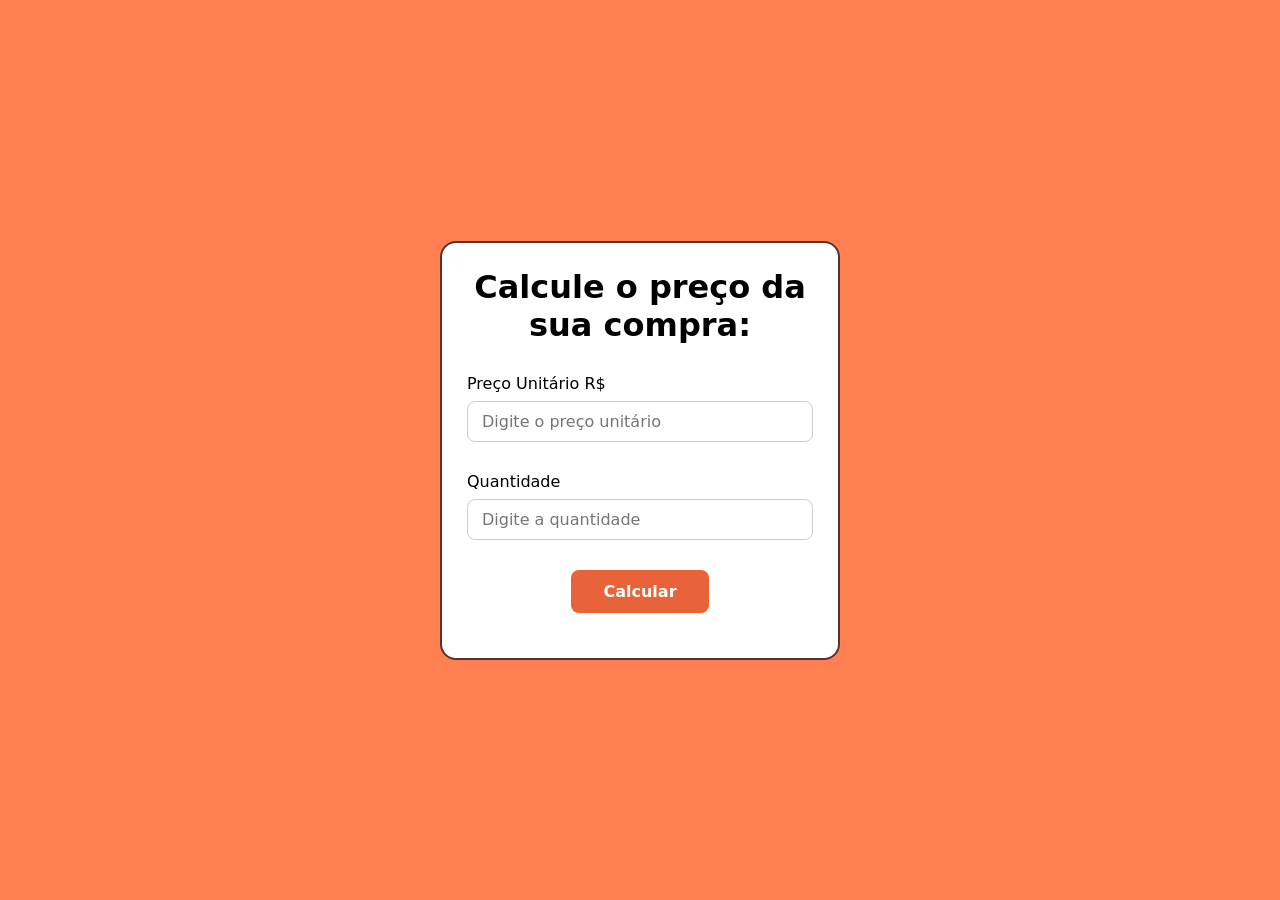
<file: Checkpoint 1/index.html>
<!DOCTYPE html>
<html lang="pt-BR">
<head>
    <meta charset="UTF-8">
    <meta name="viewport" content="width=device-width, initial-scale=1.0">
    <title>Calculadora de Compras</title>
    <script src="script.js" defer></script>
    <link href="style.css" rel="stylesheet">
</head>
<body>

    <main>

        
        <h1>Calcule o preço da sua compra:</h1>
        

        <div class="campo">
            <label for="preco">Preço Unitário R$</label>
            <input type="number" step="0.01"  id="preco" placeholder="Digite o preço unitário ">
        </div>
        <div class="campo">
            <label for="quantidade">Quantidade </label>
            <input type="number" id="quantidade" placeholder="Digite a quantidade ">
        </div>

        <div class="botao">
            <button onclick="calcular()">Calcular</button>
        </div>

        <div class="results">
            <p id="resultado"></p>
        </div>
    </main>
    
</body>
</html>
</file>
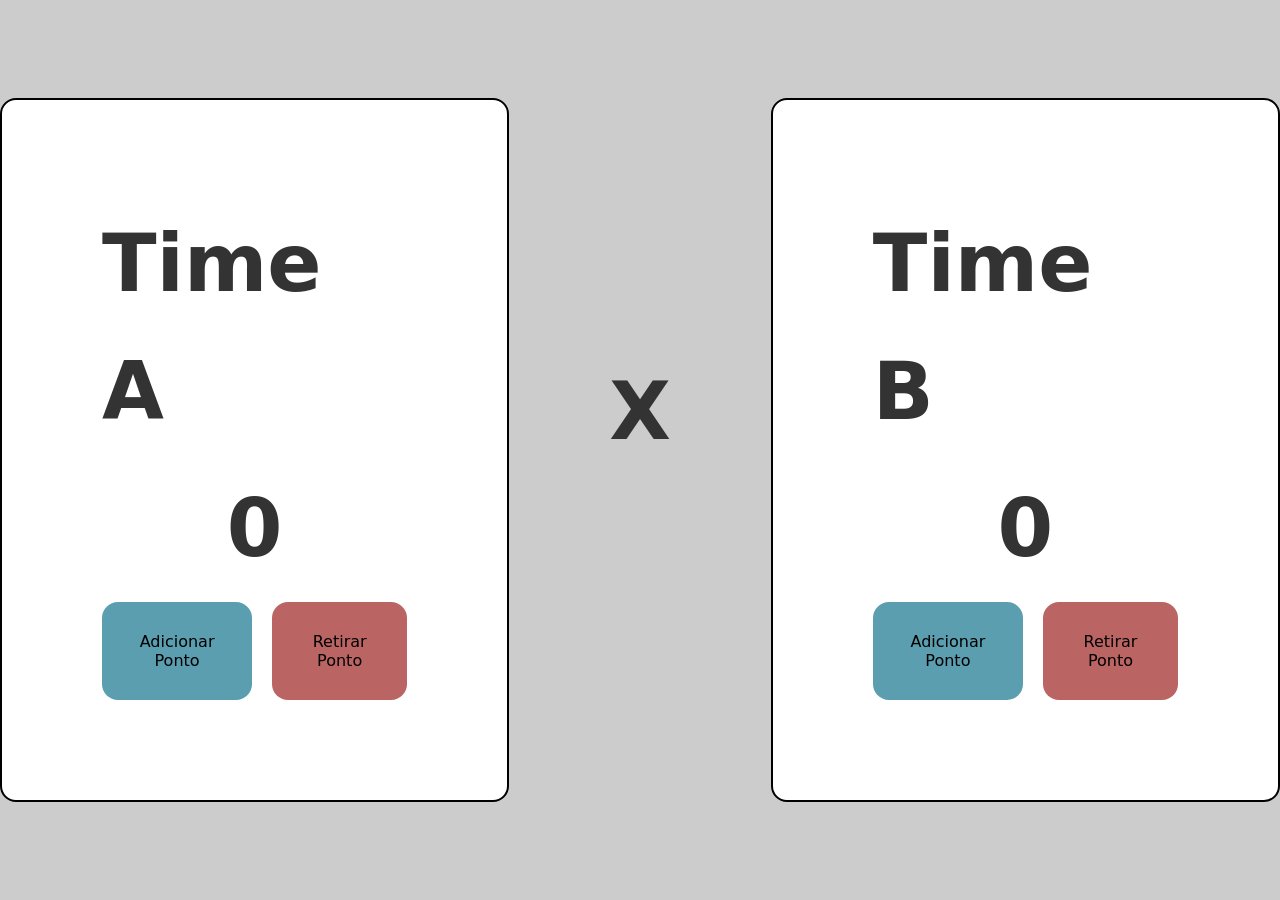
<file: Checkpoint 2/index.html>
<!DOCTYPE html>
<html lang="pt-BR">
<head>
    <meta charset="UTF-8">
    <meta name="viewport" content="width=device-width, initial-scale=1.0">
    <title>Placar Interativo</title>
    <link href="style.css" rel="stylesheet">
    <script src="script.js" defer></script>
</head>
<body>
    <main>
        <section class="section1">  
            <h2>Time A</h2>
            <p id="placar">0</p>
            
            <div>
                <button class="soma" onclick="somarPonto()">Adicionar Ponto</button>
                <button class="retira"  onclick="retirarPonto()">Retirar Ponto</button>
            </div>

        </section>

        <h1>X</h1>

        <section class="section1">  
            <h2>Time B</h2>
            <p id="placar2">0</p>

            <div>               
                <button class="soma" onclick="somarPonto2()">Adicionar Ponto</button>
                <button class="retira"  onclick="retirarPonto2()">Retirar Ponto</button>
            </div>

        </section>
    </main>
</body>
</html>
</file>
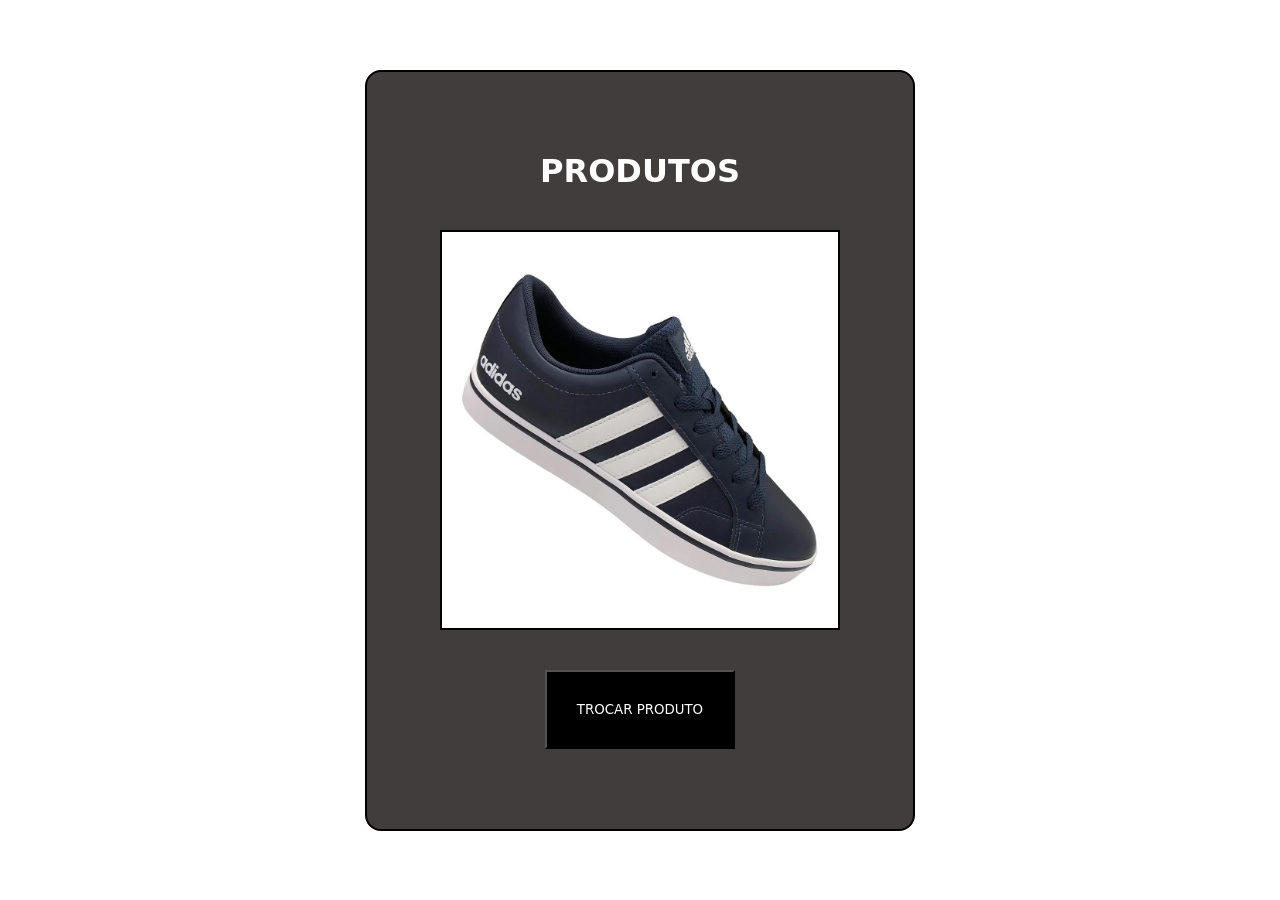
<file: Checkpoint 3/index.html>
<!DOCTYPE html>
<html lang="pt-BR">
<head>
    <meta charset="UTF-8">
    <meta name="viewport" content="width=device-width, initial-scale=1.0">
    <title>Vitrine de Produto</title>
    <link href="style.css" rel="stylesheet">
    <script src="script.js" defer></script>
</head>
<body>
    <main>

        <h1>Produtos</h1>
        <img src="tenisazul.webp" id="imagemProduto" alt="Um tênis azul">
        <button onclick="trocarProduto()">Trocar produto</button>

    </main>
    
</body>
</html>
</file>
<file: Checkpoint 1/style.css>
*, *::before, *::after {
    box-sizing: border-box;
    margin: 0;
    padding: 0;
}

body {
    display: flex;
    justify-content: center;
    align-items: center;
    min-height: 100vh;
    background-color: coral;
    margin: 0;
    padding: 0;
    font-family: system-ui, -apple-system, BlinkMacSystemFont, 'Segoe UI', Roboto, Oxygen, Ubuntu, Cantarell, 'Open Sans', 'Helvetica Neue', sans-serif;
    
}

main {
    background-color: white;
    max-width: 400px;
    width: 100%;
    border: 2px solid rgb(87, 50, 50);
    border-radius: 16px;
    gap: 30px;
    padding: 25px;
    
}

.campo {
    display: flex;
    flex-direction: column;
    justify-content: center;
    align-items: flex-start;
    gap: 8px;
    margin-top: 30px;
}

input, button {
    font-family: inherit;
    font-size: 1rem;
}

input {
    width: 100%;
    padding: 10px 14px;
    border: 1px solid #ccc;
    border-radius: 8px;
}

h1 {
    text-align: center;  
}

.botao {
    display: flex;
    justify-content: center;
    align-items: center;
    margin-top: 30px;
    font-family: inherit;
    font-size: 1rem;
}

.results {
    display: flex;
    justify-content: center;
    align-items: center;
    margin-top: 20px;
}

button {
    background-color: #e8623a;
    color: white;
    padding: 12px 32px;
    border: none;
    border-radius: 8px;
    font-weight: bold;
    cursor: pointer;
}

button:hover {
    background-color: #c94e2a;
}

#resultado {
    font-size: 1.25rem;
    font-weight: bold;
}
</file>
<file: Checkpoint 2/style.css>
*, *::before, *::after {
box-sizing: border-box;
margin: 0;
padding: 0;
}

body {
    background-color: #cccccc;
    display: flex;
    justify-content: center;
    align-items: center;
    min-height: 100vh;
    font-family: system-ui, sans-serif;
    color: #333;
    line-height: 1.6;
}

main {
    display: flex;
    gap: 100px;
}

input, button, textarea, select {
    font-family: inherit;
    font-size: 1rem;
}

.section1 {
    background-color: white;
    border: 2px solid black;
    display: flex;
    flex-direction: column;
    justify-content: center;
    align-items: center;
    gap: 8px;
    padding: 100px;
    border-radius: 16px;    
}

p {
    line-height: 30px;
    font-family: inherit;
    font-size: 5rem;
    font-weight: bold;
    margin-bottom: 50px;
}

div {
    display: flex;
    gap: 20px;
}

button {
    padding: 30px;
    border-radius: 16px;
    color: rgb(0, 0, 0);    
    border: none;
    cursor: pointer;
}

.soma {
    background-color: rgb(91, 158, 175);
    
}

.soma:hover {
    background-color: rgb(27, 84, 122);
    color: white;
}

.retira {
    background-color: rgb(187, 100, 100);    
}

.retira:hover {
    background-color: rgb(77, 14, 14);
    color: white;
}

h1 {
    font-size: 5rem;
    margin-top: 250px;
}

h2 {
    margin-bottom: 50px;
    font-size: 5rem;
}
</file>
<file: Checkpoint 3/style.css>
*, *::before, *::after {
    box-sizing: border-box;
    padding: 0;
    margin: 0;
}

body {
    font-family: system-ui, -apple-system, BlinkMacSystemFont, 'Segoe UI', Roboto, Oxygen, Ubuntu, Cantarell, 'Open Sans', 'Helvetica Neue', sans-serif;
    color: #333;
    display: flex;
    justify-content: center;
    align-items: center;
    min-height: 100vh;
    
    
}

img {
    width: 400px;
    height: 400px;
    border: 2px solid black;    
}

button {
    font-family: inherit;
    background-color: rgb(0, 0, 0);
    color: white;
    padding: 30px;
    text-transform: uppercase;
}

main {
    background-color: #413d3d;
    border: 2px solid black;
    border-radius: 16px;
    display: flex;
    flex-direction: column;
    justify-content: center;
    align-items: center;
    gap: 40px;
    padding: 80px;
    max-width: 550px;
    width: 100%;
    margin: 0 auto;
    
}

h1 {
    color: white;
    text-transform: uppercase;
}
</file>
